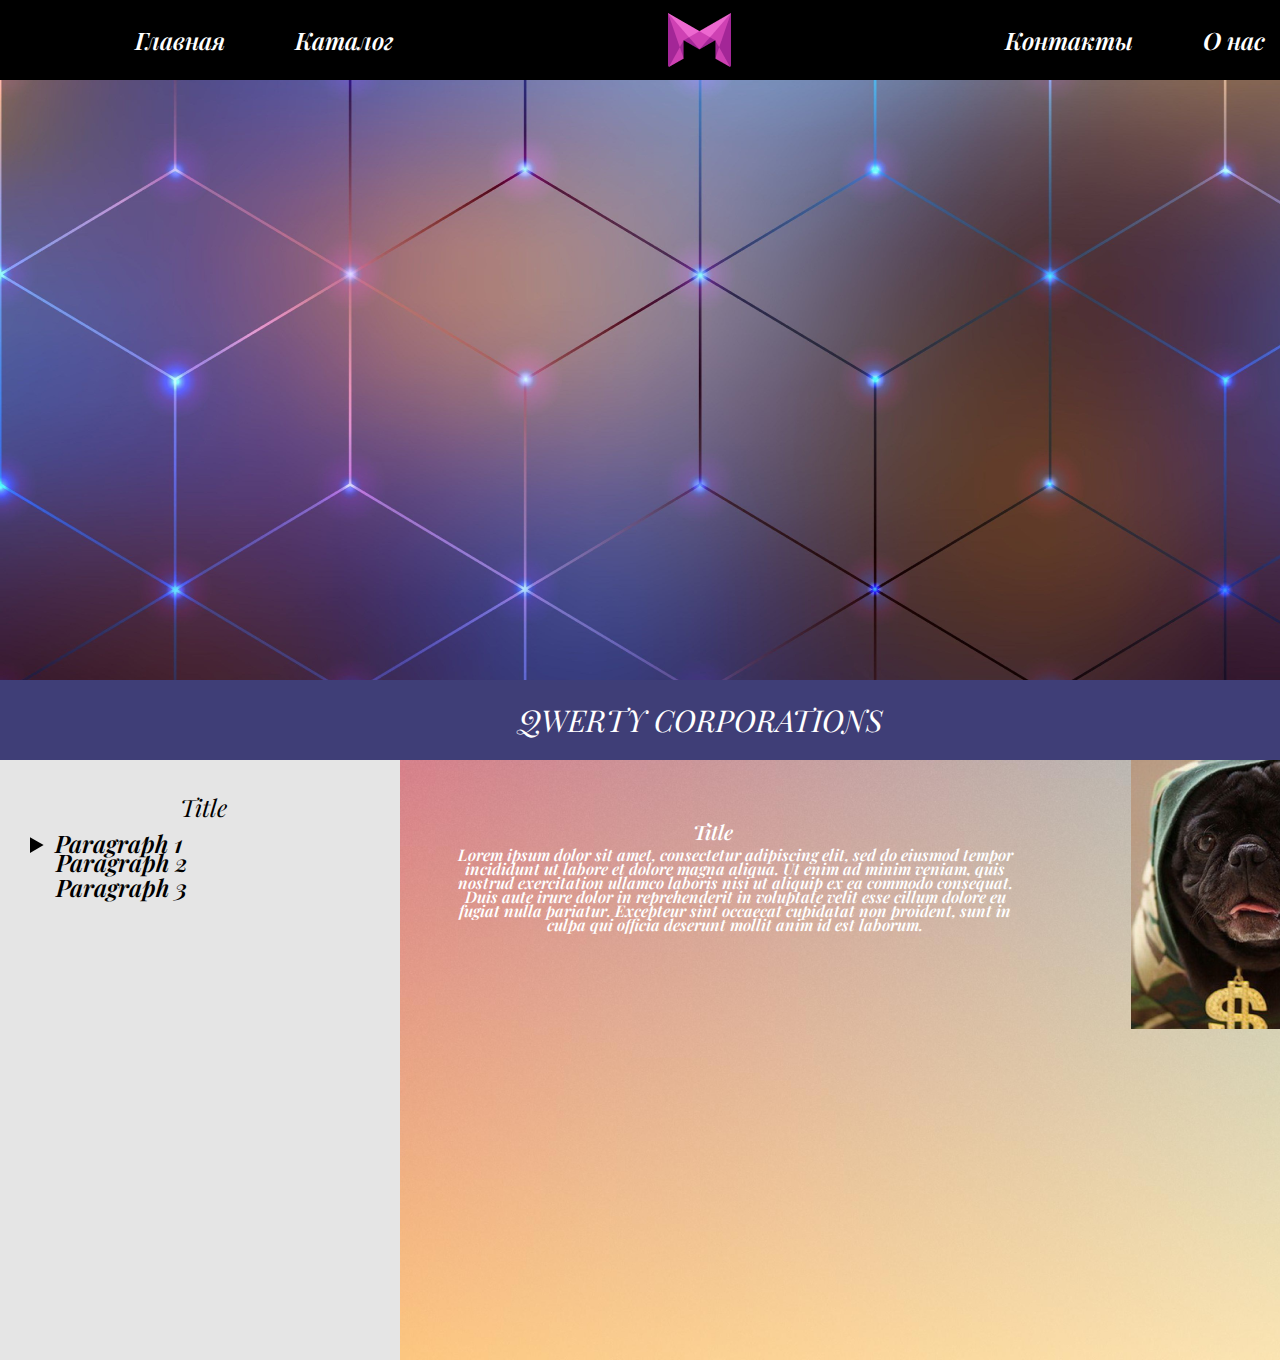
<file: index.html>
<!DOCTYPE html>
<html lang="en">
<head>
    <meta charset="UTF-8">
    <meta name="viewport" content="width=device-width, initial-scale=1.0">
    <link rel="stylesheet" href="css/style.css">
    <title>VAN</title>
    <link rel="shortcut icon" href="img/logo.png" type="image/x-icon"> <!--! link:favicon-->
    <link href="https://fonts.googleapis.com/css2?family=Playfair+Display:ital,wght@0,400;0,600;1,400&display=swap" rel="stylesheet">

</head>
<body>
    <div class="wrapper">   <!--!Ограничение контента(оболочка) .wrapper(div!!!)-->
        <header class="header"> <!--!Верхняя панель header.header(header!!!)-->
            <div class="header__inner"> <!--!Отступы от края на панели (.header__inner!!!-->
                <nav>
                    <ul class="header__menu-left"> <!--!Список кнопок(лево) ul.header__menu-left-->
                        <a href="index.html"> 
                            <li>Главная</li> 
                        </a>
                        <a href="#">
                            <li>Каталог</li>
                        </a>
                    </ul>
                   <a class = "logo" href="index.html">
                    <img src="img/logo.png" alt="logo">
                   </a>
                    <ul class="header__menu-right"> <!--!Список кнопок(right) ul.header__menu-right-->
                        <a href="contact.html">
                            <li>Контакты</li> 
                        </a>
                        <a href="#">
                            <li>О нас</li>
                        </a>
                    </ul>
                </nav>
            </div>
        </header>
        <div class="page-1">
             <div class="page-1__img">

             </div>
             <div class="page-1__footer">
                 <h1>QWERTY CORPORATIONS</h1>
             </div>
        </div>
        <div class="page-2">
            <div class="page-2__side-bar">
                <h2 class="side-bar__title">Title</h2>
                <details class="side-bar__det"> 
                    <summary>
                        Paragraph 1
                    </summary>
                    <p>
                        Pt 1
                    </p>
                    <p>
                        Pt 2
                    </p>
                </details>
                <p class="side-bar__p-2">Paragraph 2

                </p>
                <p class="side-bar__p-3">Paragraph 3
                    
                </p>
            </div>
            <div class="page-2__content">
                    <p class="page-2__title">
                        Title
                    </p>
                    <p class="page-2__sub-title">
                        Lorem ipsum dolor sit amet, consectetur adipiscing elit, sed do eiusmod tempor incididunt ut labore et dolore magna aliqua. Ut enim ad minim veniam, quis nostrud exercitation ullamco laboris nisi ut aliquip ex ea commodo consequat. Duis aute irure dolor in reprehenderit in voluptate velit esse cillum dolore eu fugiat nulla pariatur. Excepteur sint occaecat cupidatat non proident, sunt in culpa qui officia deserunt mollit anim id est laborum.
                    </p>
                    <img src="img/img page 2.png" alt="img.png" class="img__page-2">    
            </div>
        </div>
    </div>
</body>
</html>
</file>
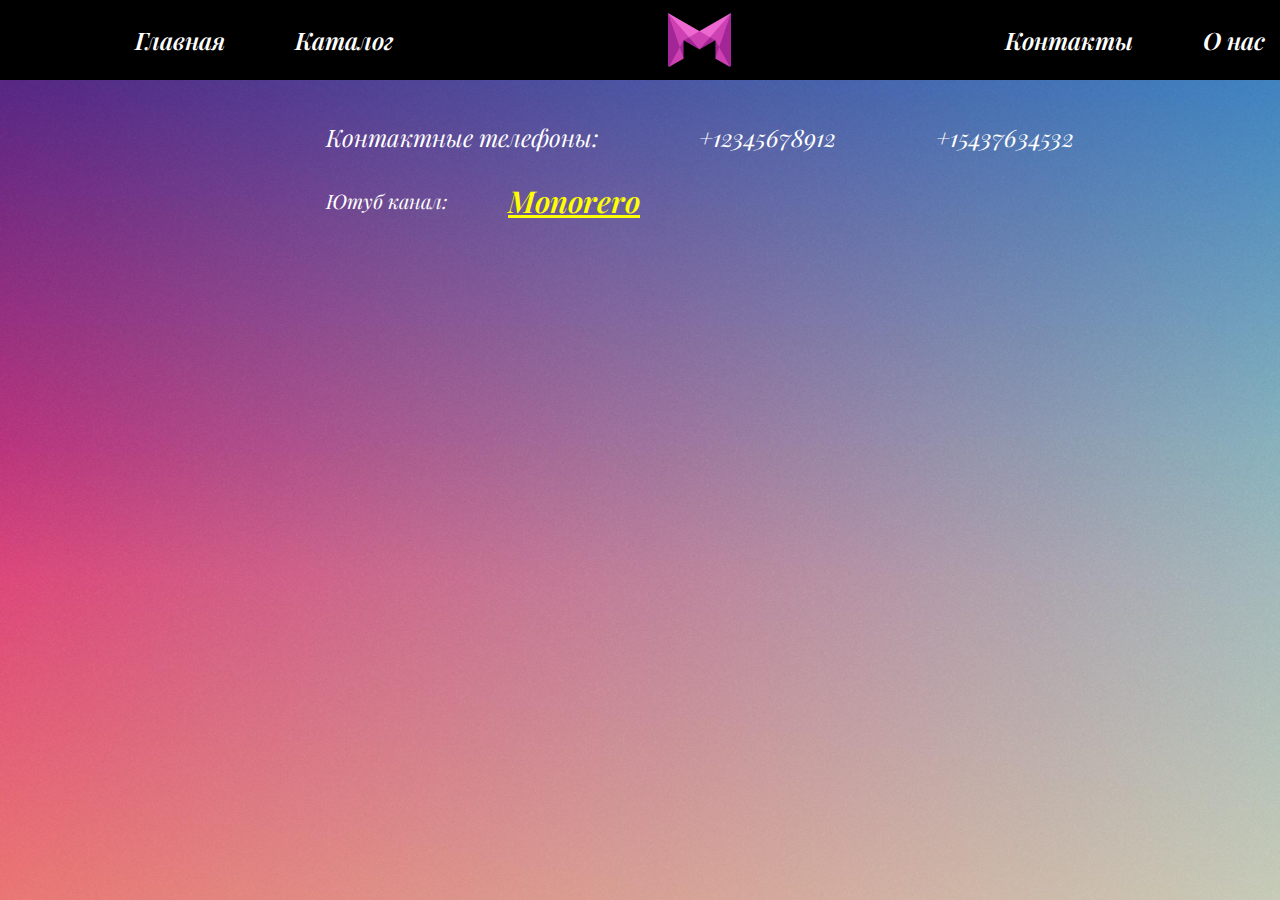
<file: contact.html>
<!DOCTYPE html>
<html lang="en">
<head>
    <meta charset="UTF-8">
    <meta name="viewport" content="width=device-width, initial-scale=1.0">
    <link rel="stylesheet" href="css/contacts_style.css">
    <title>Contacts</title>
    <link rel="shortcut icon" href="img/logo.png" type="image/x-icon"> <!--! link:favicon-->
    <link href="https://fonts.googleapis.com/css2?family=Playfair+Display:ital,wght@0,400;0,600;1,400&display=swap" rel="stylesheet">
</head>
<body>
    <div class="wrapper">   <!--!Ограничение контента(оболочка) .wrapper(div!!!)-->
        <header class="header"> <!--!Верхняя панель header.header(header!!!)-->
            <div class="header__inner"> <!--!Отступы от края на панели (.header__inner!!!-->
                <nav>
                    <ul class="header__menu-left"> <!--!Список кнопок(лево) ul.header__menu-left-->
                        <a href="index.html"> 
                            <li>Главная</li> 
                        </a>
                        <a href="#">
                            <li>Каталог</li>
                        </a>
                    </ul>
                    <a class = "logo" href="index.html">
                        <img src="img/logo.png" alt="logo">
                    </a>
                    <ul class="header__menu-right"> <!--!Список кнопок(right) ul.header__menu-right-->
                        <a href="contact.html">
                            <li>Контакты</li> 
                        </a>
                        <a href="#">
                            <li>О нас</li>
                        </a>
                    </ul>
                </nav>
            </div>
        </header>
        <div class="contacts">
            <h2>Контактные телефоны: </h2>
            <a href="tel:+12345678912">
                <h2>+12345678912</h2>
            </a>
            <a href="tel:+15437634532">
                <h2>+15437634532</h2>
            </a>
        </div>
        <div class="youtube">
            <h2>
                Ютуб канал:
            </h2>
            <a target="_blank" href="https://www.youtube.com/channel/UC1YSzGNQ_qrFB7kPo65GCow?view_as=subscriber">Monorero</a>
        </div>
    </div>
</body>
</html>
</file>
<file: css/style.css>
/*Zeroing*/
*{padding: 0;margin: 0;border: 0;}
,:before,:after{-moz-box-sizing: border-box;-webkit-box-sizing: border-box;box-sizing: border-box;}
:focus,:active{outline: none;}
a:focus,a:active{outline: none;}
nav,footer,header,aside{display: block;}
html,body{height: 100%;width: 100%;font-size: 100%;line-height: 100%;font-size: 14px;
-ms-text-size-adjust: 100%;-moz-text-size-adjust: 100%;-webkit-text-size-adjust: 100%;}
input,button,textarea{font-family: inherit;}
input::-ms-clear{display: none;}
button{cursor: pointer;}
button::-moz-focus-inner{padding: 0;border: 0;}
a,a:visited{text-decoration: none;}
a:hover{text-decoration: none;}
ul li{list-style: none;}
img{vertical-align: top;}
h1,h2,h3,h4,h5,h6{font-size: inherit; font-weight: 400;}
 /*__*/

.wrapper {
    background: url(../img/bg.png)no-repeat;
    background-size: cover;
    width: 1400px;
    min-height: 100vh;
    margin: 0 auto;
}
.header {
    width: 100%;
    height: 80px;
    background: #000;
    display: flex;
    justify-content: center;
    align-items: center;
}
.header__inner {
    width: 100%;
    height: 80px;
    margin: 0 100px;
    

}
.header__menu-left {
    display: inline-flex;
    justify-content: space-between;
    align-items: center;

}
.header__menu-left a {
    color: #fff;
    font-size: 24px;
    padding: 0 35px;
    
}
.logo img {
    height: 54px;
    width: 63px;
    transition: transform .8s cubic-bezier(0.68,-0.55,0.265,1.55);
}
.logo img:hover {
    transform: rotateX(45deg);
}
.header__menu-right {
    display: inline-flex;
    justify-content: space-between;
    align-items: center;
}
.header__menu-right a {
    color: #fff;
    font-size: 24px;
    padding: 0 35px;
}
.header__inner nav {
    display: flex;
    justify-content: space-between;
    align-items: center;
    margin: 13px 0 0 0;
}
.header__menu-left a:hover {
    color: rgb(255, 16, 16); 
}

.header__menu-right a:hover {
    color: rgb(255, 16, 16); 
}

body{
    font-family: 'Playfair Display', serif;
    font-weight: 600;
    font-style: italic;
}

.page-1{
    width: 100%;
    height: 680px;  
}

.page-1__img{
    width: 100%;
    height: 600px;
    background: url(../img/page-1\ 1.png) no-repeat;
    background-size: cover;
}

.page-1__footer{
  width: 100%;
  height: 80px;
  background: #3F3E77;
  display: flex;
  align-items: center;
  justify-content: center;
  color: #fff;
  font-size: 30px;
}

.page-2 {
    width: 100%;
    height: 600px;
   
}
.page-2__side-bar {
    width: 400px;
    height: 100%;
    background:#E5E5E5;
    position: relative;
    display: inline-block;
    float: left;
}

.side-bar__title {
    position: absolute; 
    top: 40px;
    left: 45%;
    font-size: 24px;
}

.side-bar__det {
    font-size: 24px;
    padding: 76px 0px 0px 30px;
}

.side-bar__det p {
    line-height: 25px;
}

.side-bar__p-2 {
    font-size: 24px;
    line-height: 25px;
    padding: 0 0 0 56px;
}

.side-bar__p-3 {
    font-size: 24px;
    line-height: 25px;
    padding: 0 0 0 56px;
}

.page-2__content { 
    display: flex;
    justify-content: center;
    align-items: center;
    flex-direction: column;
    width: 625px;
    position: relative;
    
}

.page-2__title{
    color: #fff;
    padding: 65px 0 9px 0px;
    font-size: 20px;

}

.page-2__sub-title {
    color: #fff;
    padding: 0 0 0 45px;
    text-align: center;
    font-size: 16px;

}

.img__page-2{
    position: absolute;
    top: 0px;
    right: -375px;
}
</file>
<file: css/contacts_style.css>
/*Zeroing*/
*{padding: 0;margin: 0;border: 0;}
,:before,:after{-moz-box-sizing: border-box;-webkit-box-sizing: border-box;box-sizing: border-box;}
:focus,:active{outline: none;}
a:focus,a:active{outline: none;}
nav,footer,header,aside{display: block;}
html,body{height: 100%;width: 100%;font-size: 100%;line-height: 100%;font-size: 14px;
-ms-text-size-adjust: 100%;-moz-text-size-adjust: 100%;-webkit-text-size-adjust: 100%;}
input,button,textarea{font-family: inherit;}
input::-ms-clear{display: none;}
button{cursor: pointer;}
button::-moz-focus-inner{padding: 0;border: 0;}
a,a:visited{text-decoration: none;}
a:hover{text-decoration: none;}
ul li{list-style: none;}
img{vertical-align: top;}
h1,h2,h3,h4,h5,h6{font-size: inherit; font-weight: 400;}
 /*__*/

.wrapper {
    background: url(../img/bg.png)no-repeat;
    background-size: cover;
    width: 1400px;
    min-height: 100vh;
    margin: 0 auto;
}
.header {
    width: 100%;
    height: 80px;
    background: #000;
    display: flex;
    justify-content: center;
    align-items: center;
}
.header__inner {
    width: 100%;
    height: 80px;
    margin: 0 100px;
    

}
.header__menu-left {
    display: inline-flex;
    justify-content: space-between;
    align-items: center;

}
.header__menu-left a {
    color: #fff;
    font-size: 24px;
    padding: 0 35px;
    
}
.logo img {
    height: 54px;
    width: 63px;
    transition: transform .8s cubic-bezier(0.68,-0.55,0.265,1.55);
}
.logo img:hover {
    transform: rotateX(45deg);
}
.header__menu-right {
    display: inline-flex;
    justify-content: space-between;
    align-items: center;
}
.header__menu-right a {
    color: #fff;
    font-size: 24px;
    padding: 0 35px;
}
.header__inner nav {
    display: flex;
    justify-content: space-between;
    align-items: center;
    margin: 13px 0 0 0;
}
.header__menu-left a:hover {
    color: rgb(255, 16, 16); 
}

.header__menu-right a:hover {
    color: rgb(255, 16, 16); 
}

body{
    font-family: 'Playfair Display', serif;
    font-weight: 600;
    font-style: italic;
}

.contacts h2{
    color: #fff;
    font-size: 24px;
    font-style: italic;

}

.contacts {
    display: flex;
    width: 748px;
    justify-content: space-between;
    align-items: center;
    margin: 50px auto ;
}

.youtube{
    display: flex;
    width: 748px;
    justify-content: start;
    align-items: center;
    margin: 0 auto;
}

.youtube h2 {
    color: #fff;
    font-size: 20px;
    font-style: italic;
    padding: 0 60px 0 0;
}

.youtube a{
    color:  yellow;
    text-decoration: underline;
    font-size: 30px;
}
</file>
